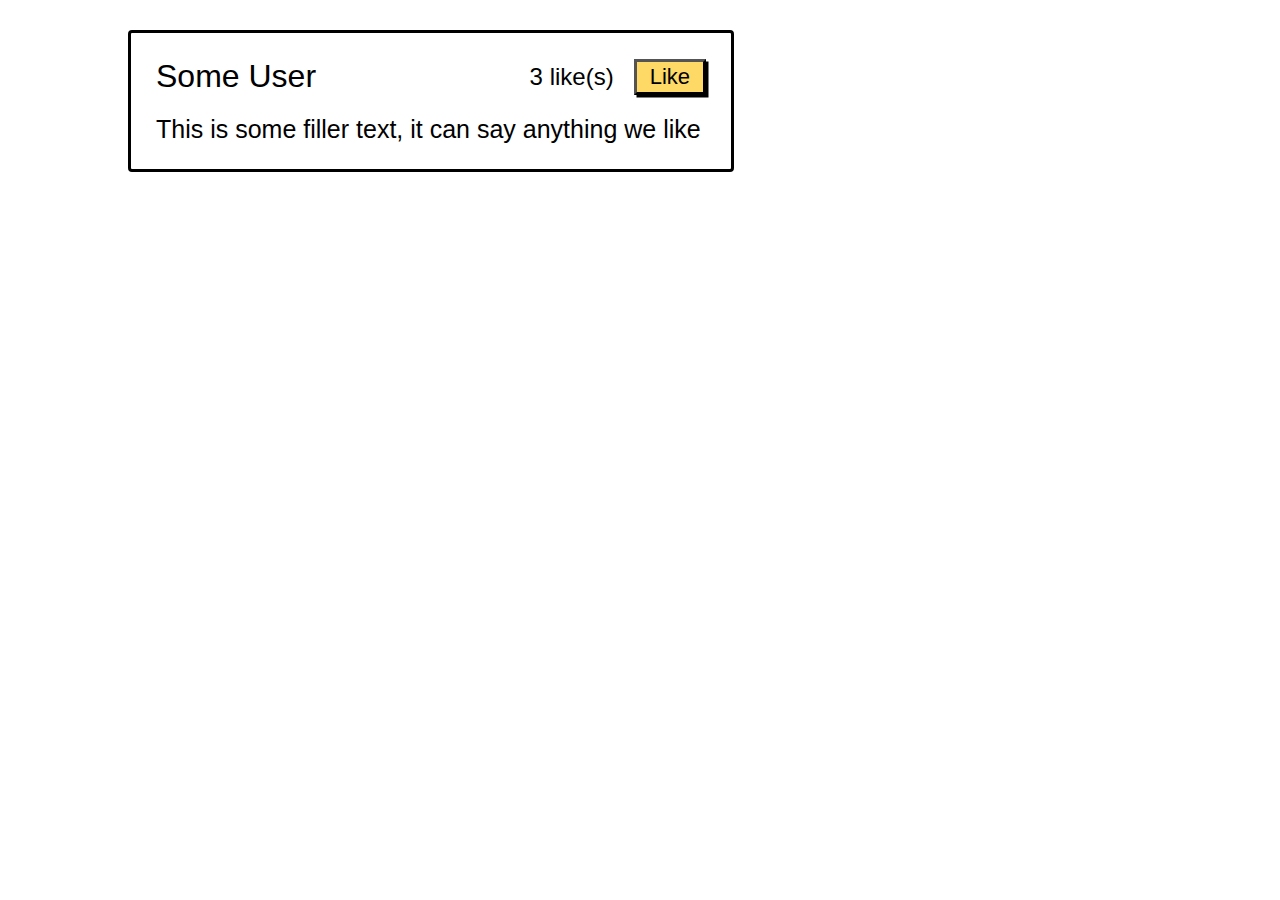
<file: Part 1/index.html>
<!DOCTYPE html>
<html lang="en">
<head>
    <meta charset="UTF-8">
    <meta http-equiv="X-UA-Compatible" content="IE=edge">
    <meta name="viewport" content="width=device-width, initial-scale=1.0">
    <title>Document</title>
    <link rel="stylesheet" href="style.css">
</head>
<body>
    <div class="user-box">
        <div class="user-box-top">
            <div class="user-box-top-left">
                <h1>Some User</h1>
            </div>
            <div class="user-box-top-right">
                <h2><span id="like-number">3</span> like(s)</h2>
                <button onclick="moreLikes()">Like</button>
            </div>
        </div>
        <user-box-bottom>
            <p>This is some filler text, it can say anything we like</p>
        </user-box-bottom>
    </div>
    <script src="script.js"></script>
</body>
</html>
</file>
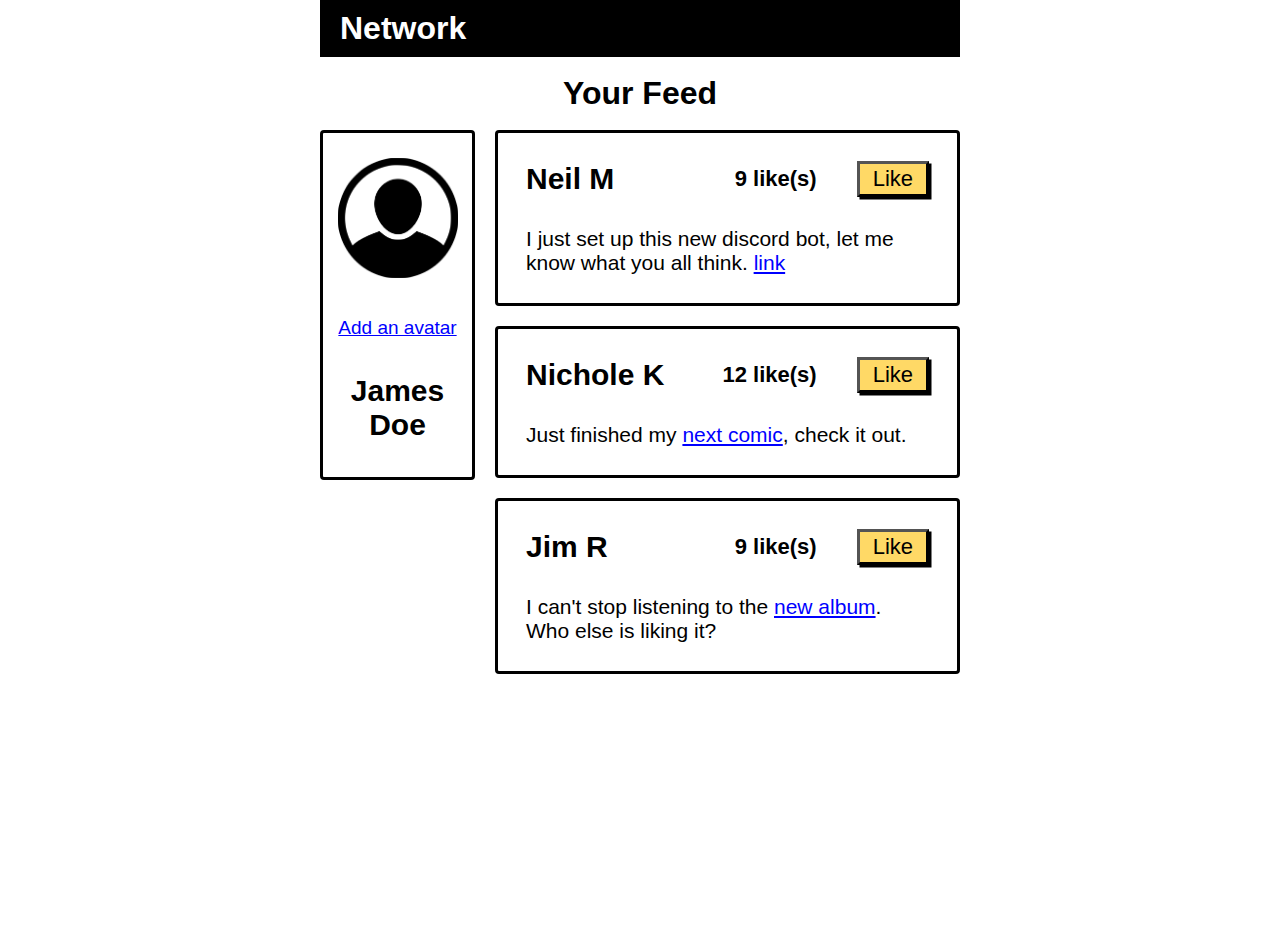
<file: Part 2/index.html>
<!DOCTYPE html>
<html lang="en">
<head>
    <meta charset="UTF-8">
    <meta http-equiv="X-UA-Compatible" content="IE=edge">
    <meta name="viewport" content="width=device-width, initial-scale=1.0">
    <title>Document</title>
    <link rel="stylesheet" href="style.css">
</head>
<body>
    <div class="top-bar">
        <h1>Network</h1>
    </div>
    <h1 class="feed-title">Your Feed</h1>
    <div class="colcontainer">
        <div class="colleft">
            <div class="profile-info">
                <img src="profile-icon.png" alt="Profile icon">
                <p>Add an avatar</p>
                <h2>James Doe</h2>
            </div>
        </div>
        <div class="colright">
            <div class="message-box">
                <div class="message-box-top">
                    <div class="message-box-top-left">
                        <h2>Neil M</h2>
                    </div>
                    <div class="message-box-top-right">
                        <h3><span id="like-number-top">9</span> like(s)</h3>
                        <button onclick="increaseTopLikes()">Like</button>
                    </div>
                </div>
                <div class="message-box-bottom">
                    <p>I just set up this new discord bot, let me know what you all think. <span>link</span></p>
                </div>
            </div>
            <div class="message-box">
                <div class="message-box-top">
                    <div class="message-box-top-left">
                        <h2>Nichole K</h2>
                    </div>
                    <div class="message-box-top-right">
                        <h3><span id="like-number-middle">12</span> like(s)</h3>
                        <button onclick="increaseMiddleLikes()">Like</button>
                    </div>
                </div>
                <div class="message-box-bottom">
                    <p>Just finished my <span>next comic</span>, check it out.</p>
                </div>
            </div>
            <div class="message-box">
                <div class="message-box-top">
                    <div class="message-box-top-left">
                        <h2>Jim R</h2>
                    </div>
                    <div class="message-box-top-right">
                        <h3><span id="like-number-bottom">9</span> like(s)</h3>
                        <button onclick="increaseBottomLikes()">Like</button>
                    </div>
                </div>
                <div class="message-box-bottom">
                    <p>I can't stop listening to the <span>new album</span>. Who else is liking it?</p>
                </div>
            </div>
        </div>
    </div>
    <script src="script.js"></script>
</body>
</html>
</file>
<file: Part 1/style.css>
* {
    margin: 0px;
    padding: 0px;
    font-family: 'Segoe UI', Tahoma, Geneva, Verdana, sans-serif;
}
.user-box {
    width: 550px;
    margin-left: 10%;
    margin-top: 30px;
    padding: 25px;
    border-style: solid;
    border-radius: 4px;
}
h1, h2 {
    font-weight: 500;
}
h2 {
    margin-right: 20px;
}
button {
    background-color: #ffd966;
    font-size: 22px;
    font-weight: 500;
    padding: 2px 13px;
    border-width: 3px;
    box-shadow: 2.5px 2.5px 0px;
}
.user-box-top, .user-box-top-right {
    display: flex;
    align-items: center;
    justify-content: space-between;
}
.user-box-top {
    margin-bottom: 20px;
}
p {
    font-size: 25px;
    font-weight: 475;
}
</file>
<file: Part 2/style.css>
* {
    margin: 0;
    padding: 0;
    font-family: 'Lucida Sans', 'Lucida Sans Regular', 'Lucida Grande', 'Lucida Sans Unicode', Geneva, Verdana, sans-serif;
}
.top-bar {
    background-color: black;
    width: 50%;
    margin: 0 auto;
    padding: 10px 0px;
}
/* If the percentages of the top bar and the column container are the same, don't put side padding on either. Just use margin to move things in the top bar. */
.top-bar h1 {
    color: white;
    margin-left: 20px;
}
.feed-title {
    margin: 18px 0px;
    text-align: center;
}
.colcontainer {
    width: 50%;
    height: 800px;
    margin: 0 auto;
    
    display: flex;
    justify-content: center;
}
.colleft {
    flex:1;
    height: 450px;
    margin-right: 20px;
}
.profile-info {
    padding-bottom: 5px;
    border-style: solid;
    border-radius: 4px;
    /* text-align:center; will work on images if you apply it to an overall div. It will not work on just the image itself */
    text-align: center;
}
.profile-info img {
    width: 120px;
    margin-top: 25px;
}
.profile-info p {
    color: blue;
    text-decoration: underline;
    font-weight: 500;
    font-size: 19px;
    margin: 35px 0px;
    cursor: pointer;
}
.profile-info h2 {
    font-size: 30px;
    margin-bottom: 30px;
}
.colright {
    flex: 3;
}
.message-box {
    padding: 28px;
    margin-bottom: 20px;
    border-style: solid;
    border-radius: 4px;

}
.message-box-top {
    display: flex;
    align-items: center;
    justify-content: space-between;
    margin-bottom: 30px;
}
.message-box-top-right {
    display: flex;
    align-items: center;
}
.message-box-top-left h2{
    font-size: 30px;
}
h3 {
    margin-right: 40px;
    font-size: 22px;
}
button {
    background-color: #ffd966;
    font-size: 22px;
    font-weight: 500;
    padding: 2px 13px;
    border-width: 3px;
    box-shadow: 2.5px 2.5px 0px;
    cursor: pointer;
}
.message-box-bottom p {
    font-size: 21px;
    font-weight: 490;
}
.message-box-bottom span {
    color: blue;
    text-decoration: underline;
    cursor: pointer;
}
</file>
